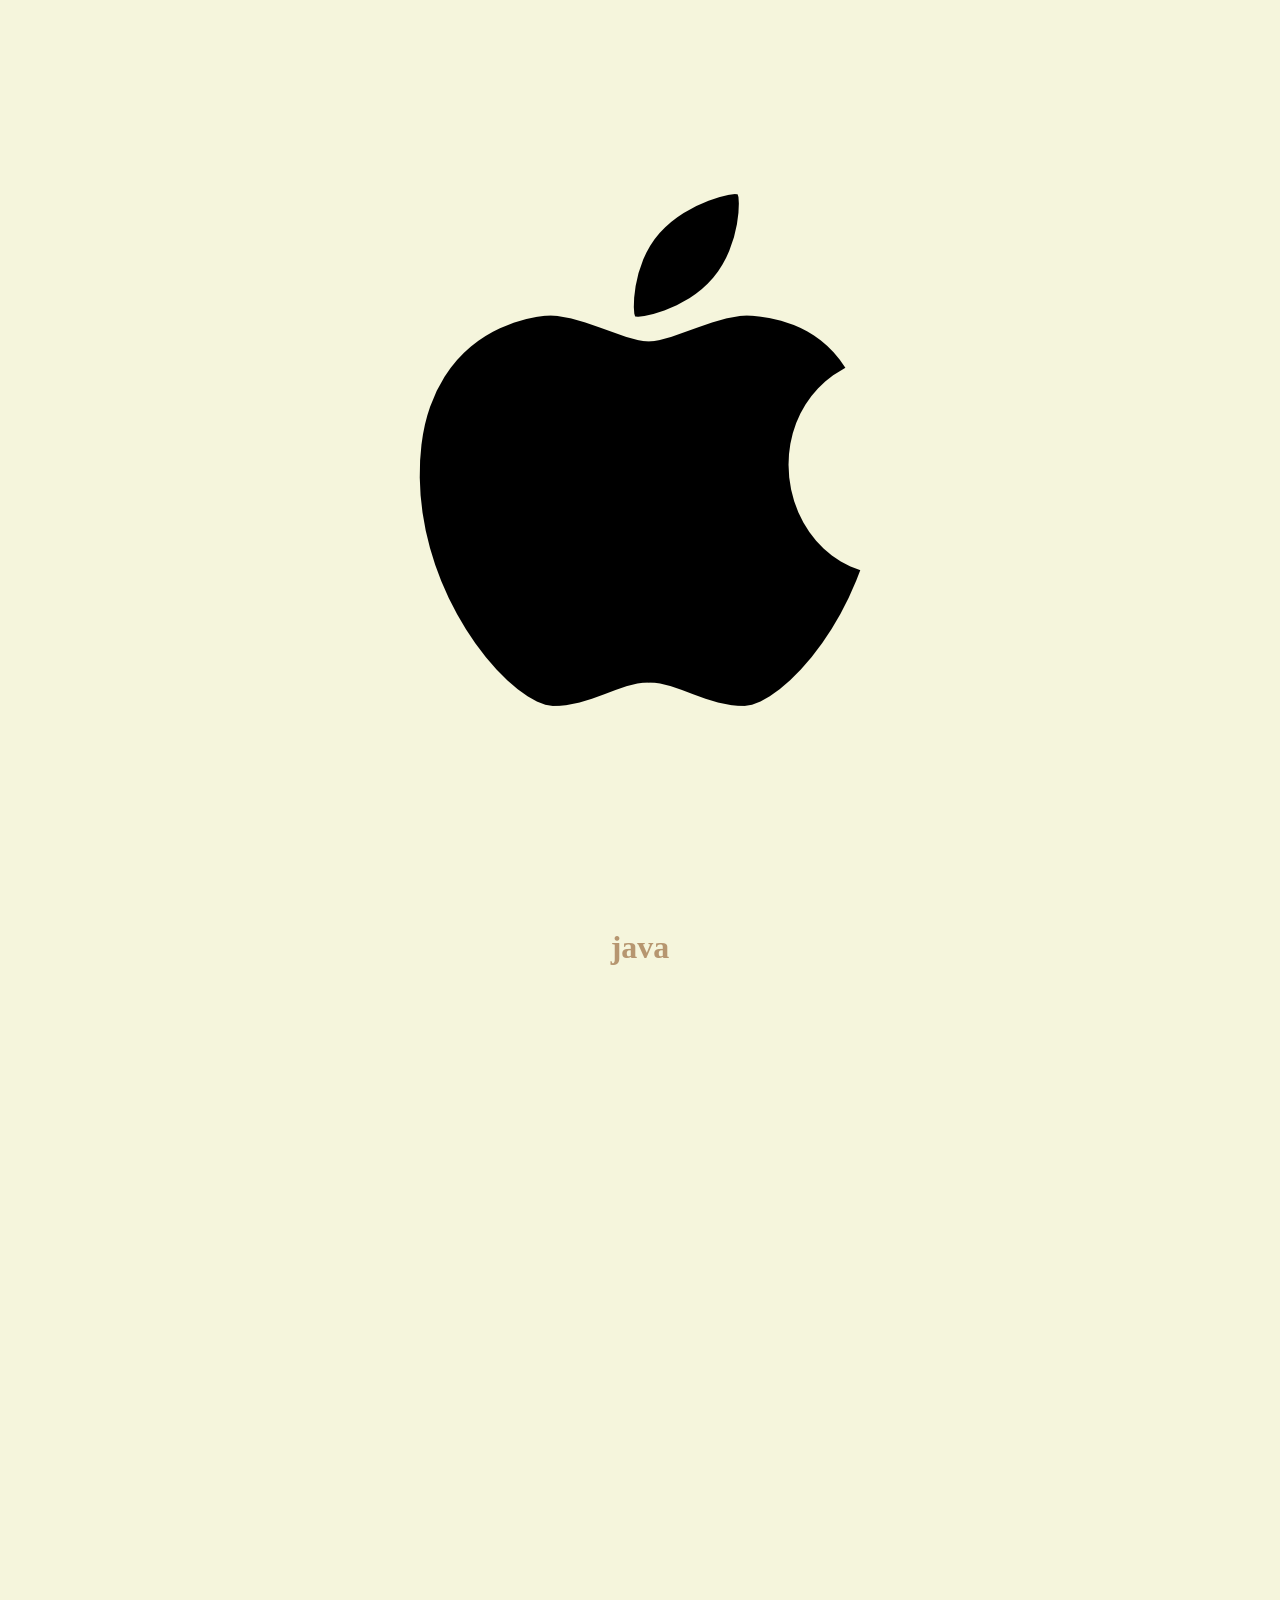
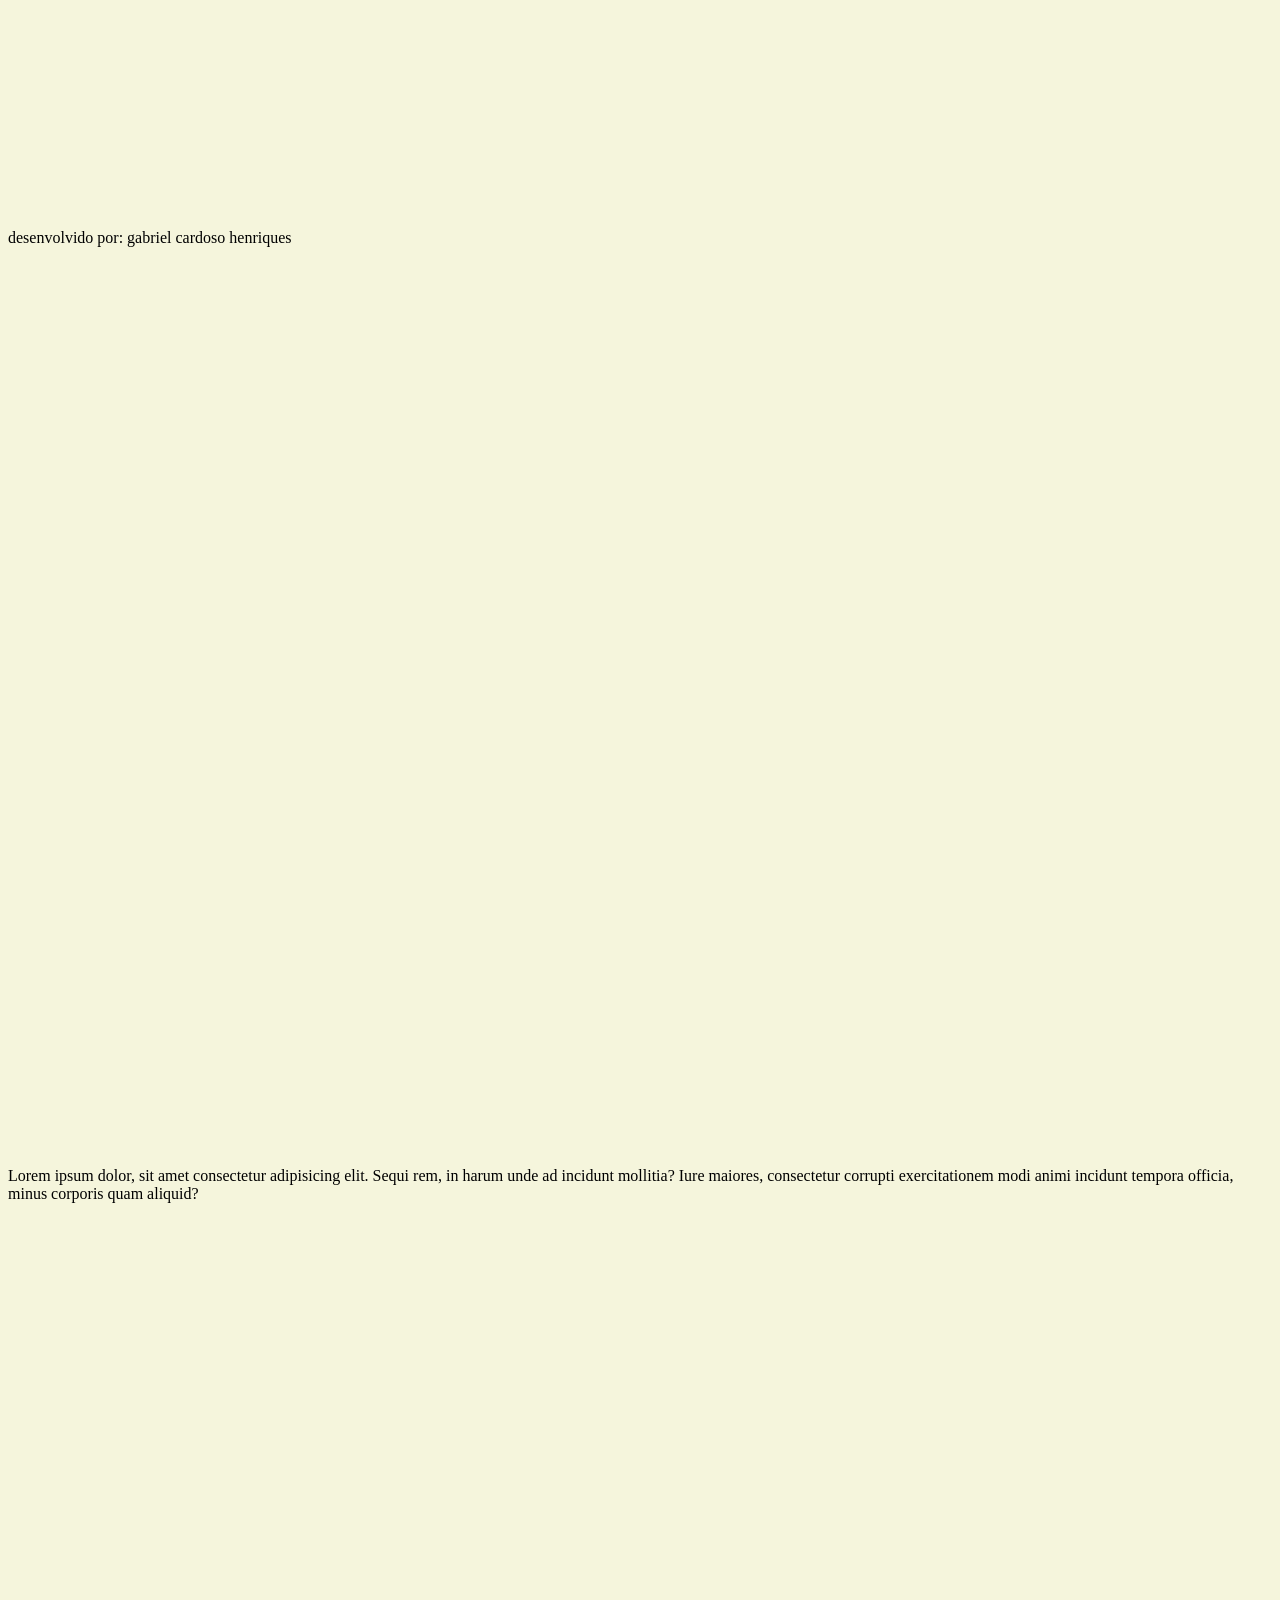
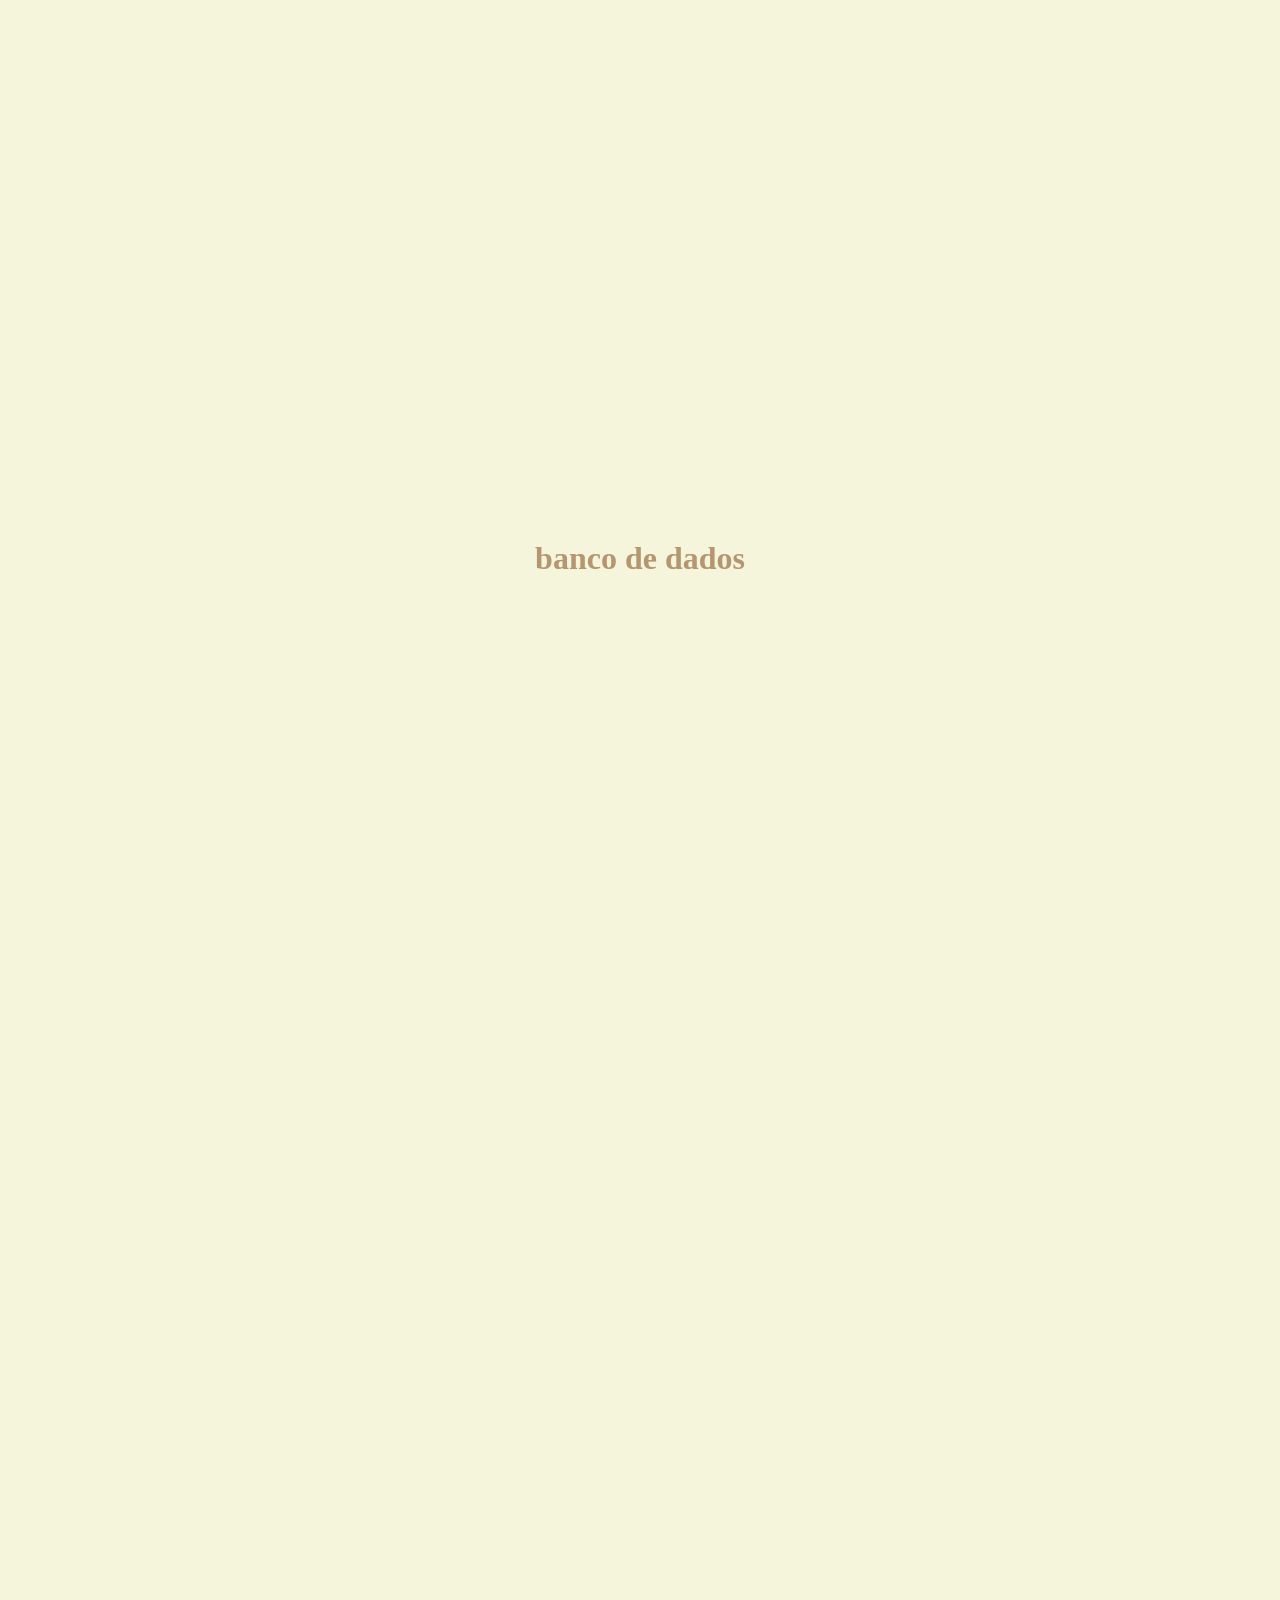
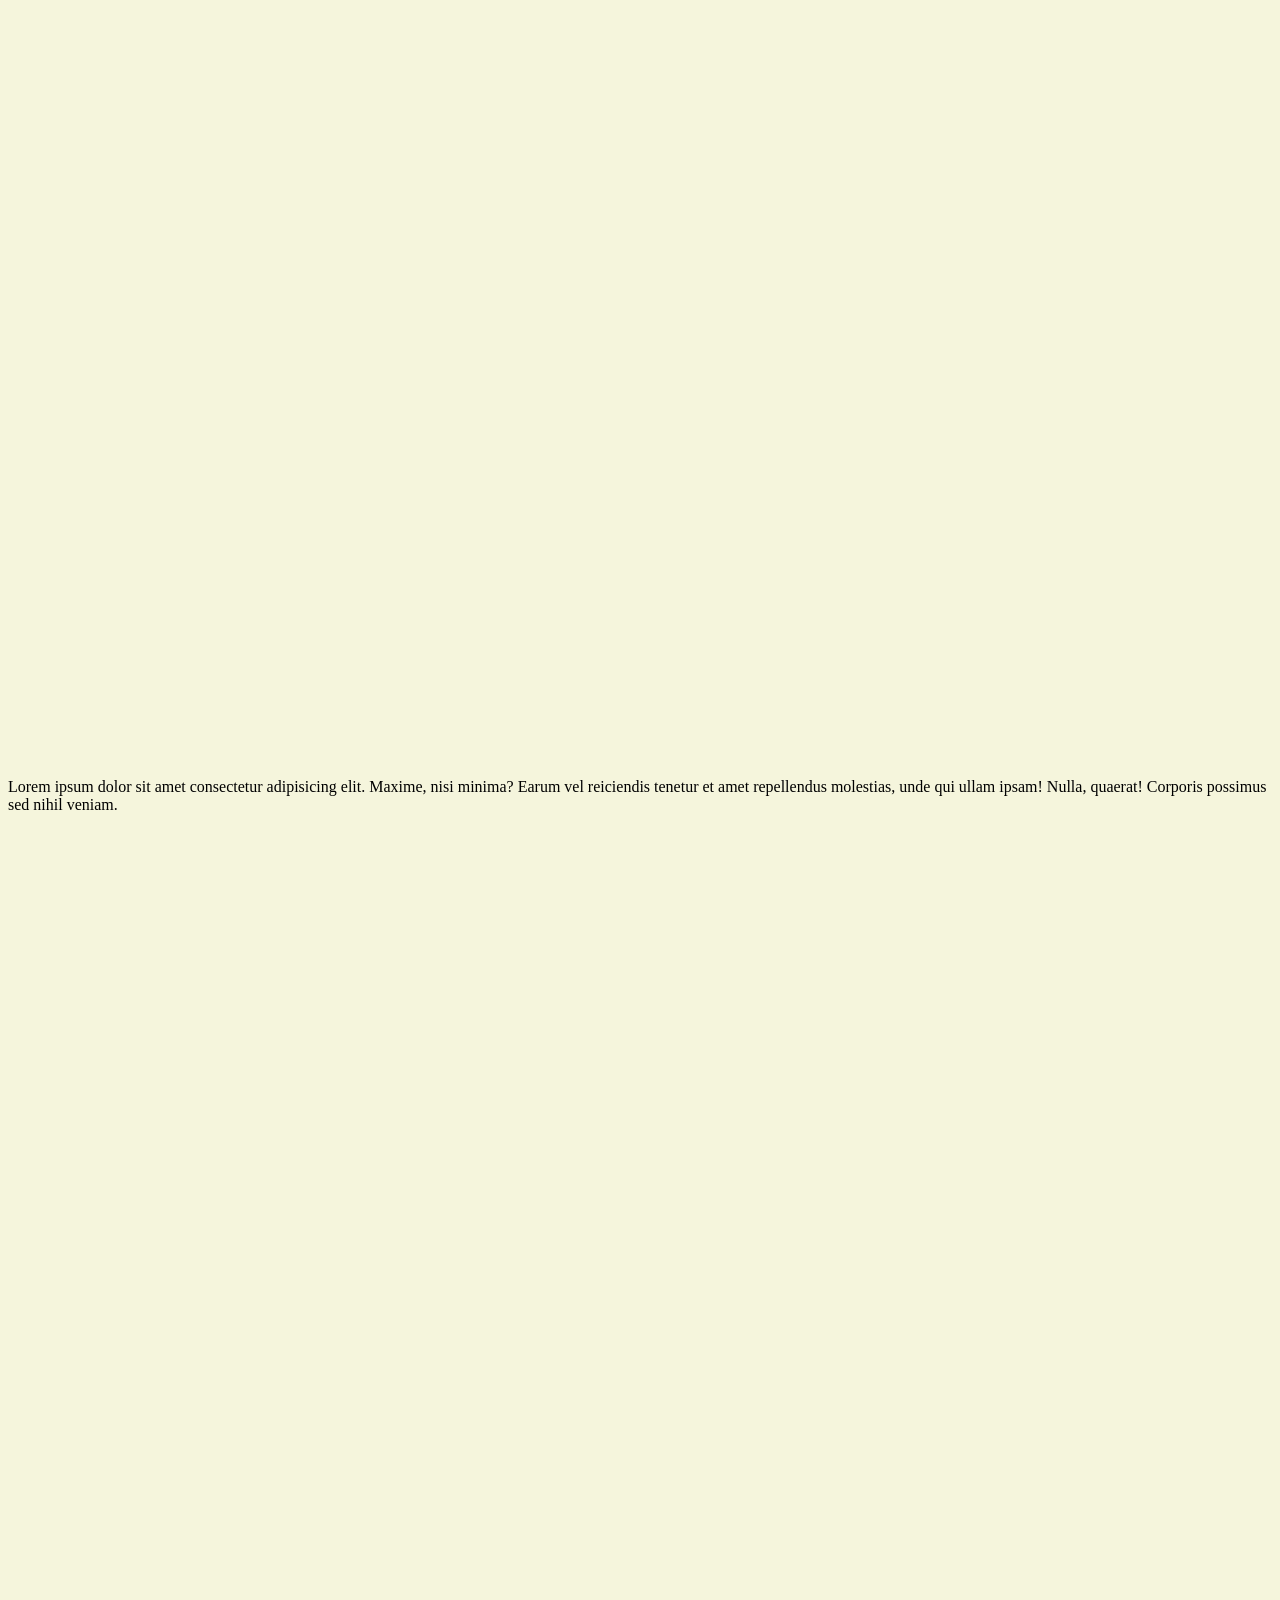
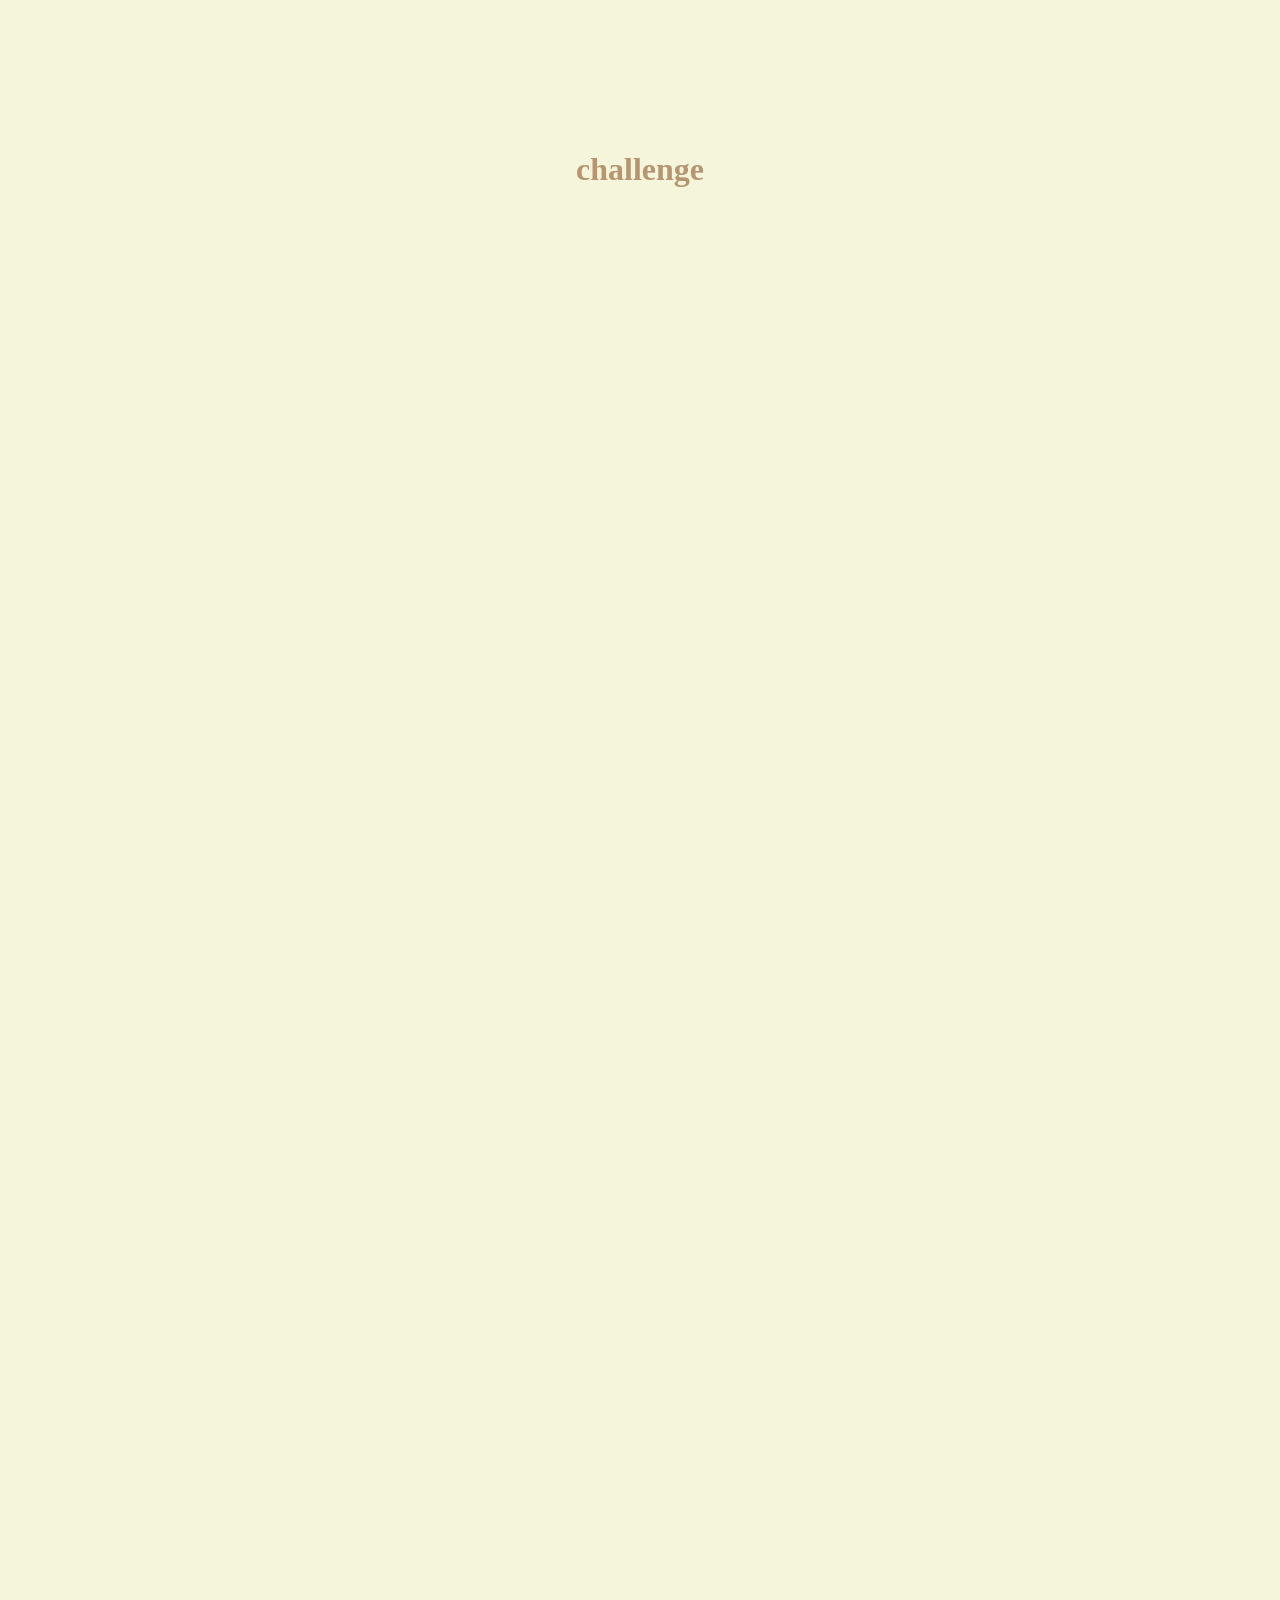
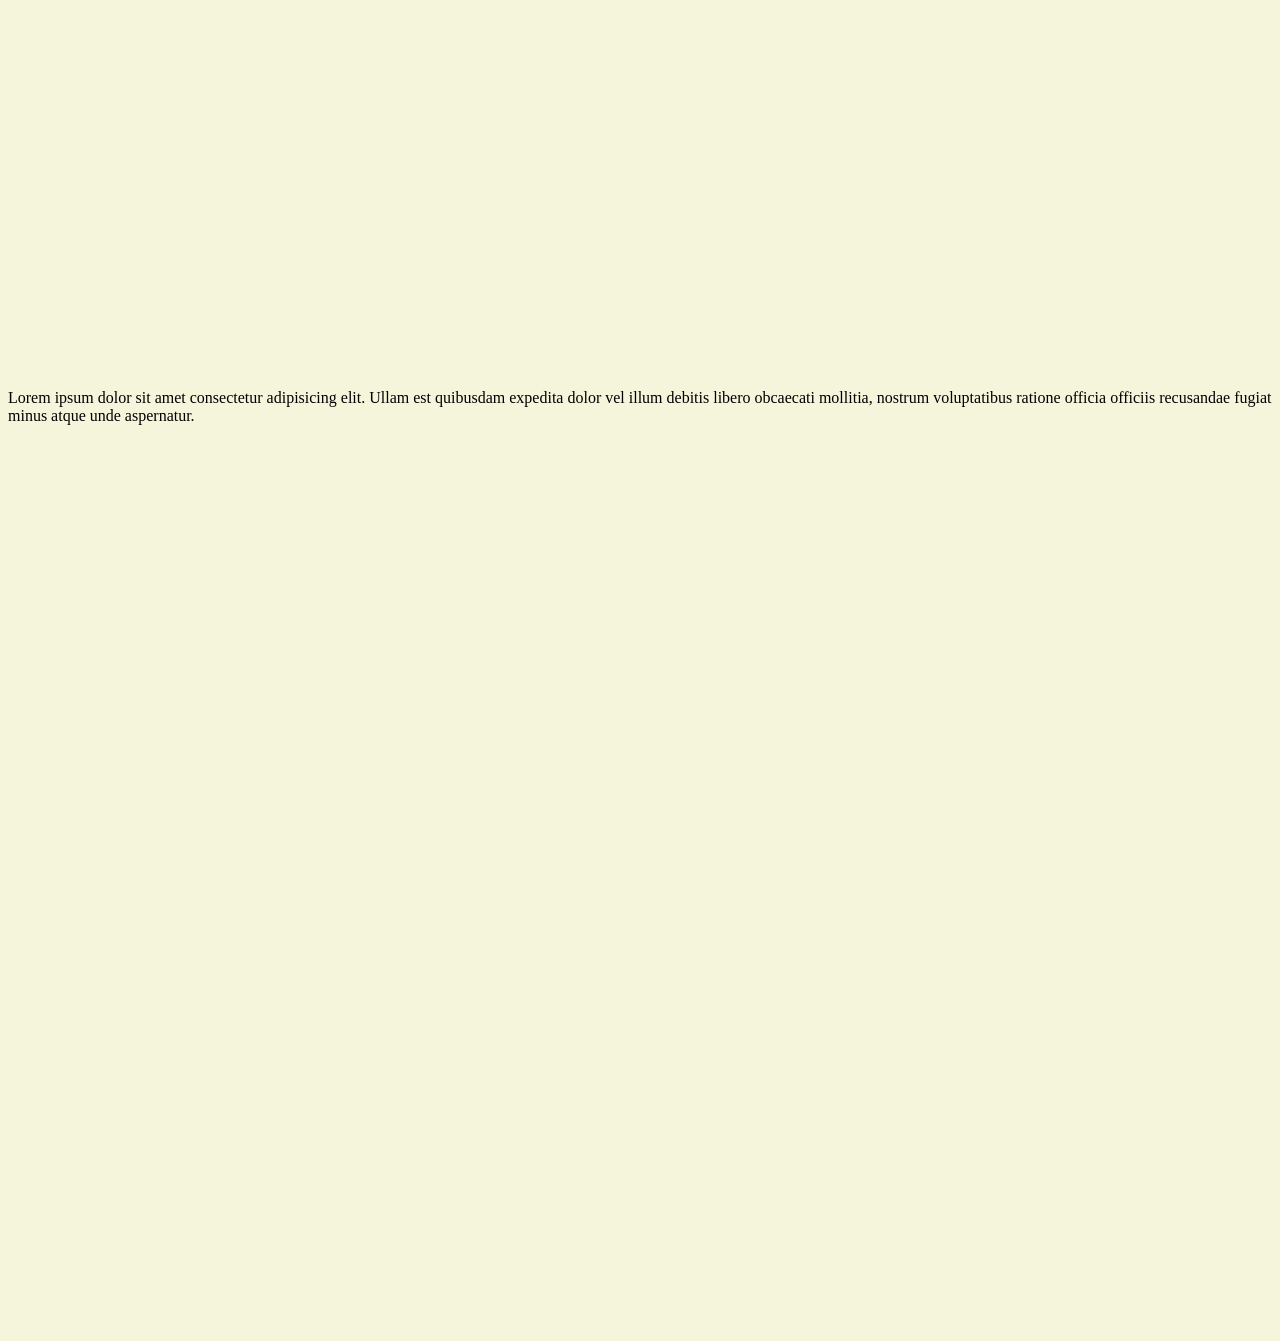
<file: css/index.html>
<!DOCTYPE html>
<html lang="pt-br">
<head>
    <meta charset="UTF-8">
    <meta name="viewport" content="width=device-width, initial-scale=1.0">
    <title>css</title>
    <link rel="stylesheet" href="estilos.css">
</head>
<body>
    <header>

    </header>
    <main>
<h1> java</h1>
</p>
Lorem ipsum dolor, sit amet consectetur adipisicing elit. Sequi rem, in harum unde ad incidunt mollitia? Iure maiores, consectetur corrupti exercitationem modi animi incidunt tempora officia, minus corporis quam aliquid?
<p>
<h1> banco de dados</h1>
</p>
Lorem ipsum dolor sit amet consectetur adipisicing elit. Maxime, nisi minima? Earum vel reiciendis tenetur et amet repellendus molestias, unde qui ullam ipsam! Nulla, quaerat! Corporis possimus sed nihil veniam.
</p>
<h1> challenge</h1>
</p>
Lorem ipsum dolor sit amet consectetur adipisicing elit. Ullam est quibusdam expedita dolor vel illum debitis libero obcaecati mollitia, nostrum voluptatibus ratione officia officiis recusandae fugiat minus atque unde aspernatur.
</p>
    </main>
    <footer>
        desenvolvido por: gabriel cardoso henriques
    </footer>
    
</body>
</html>
</file>
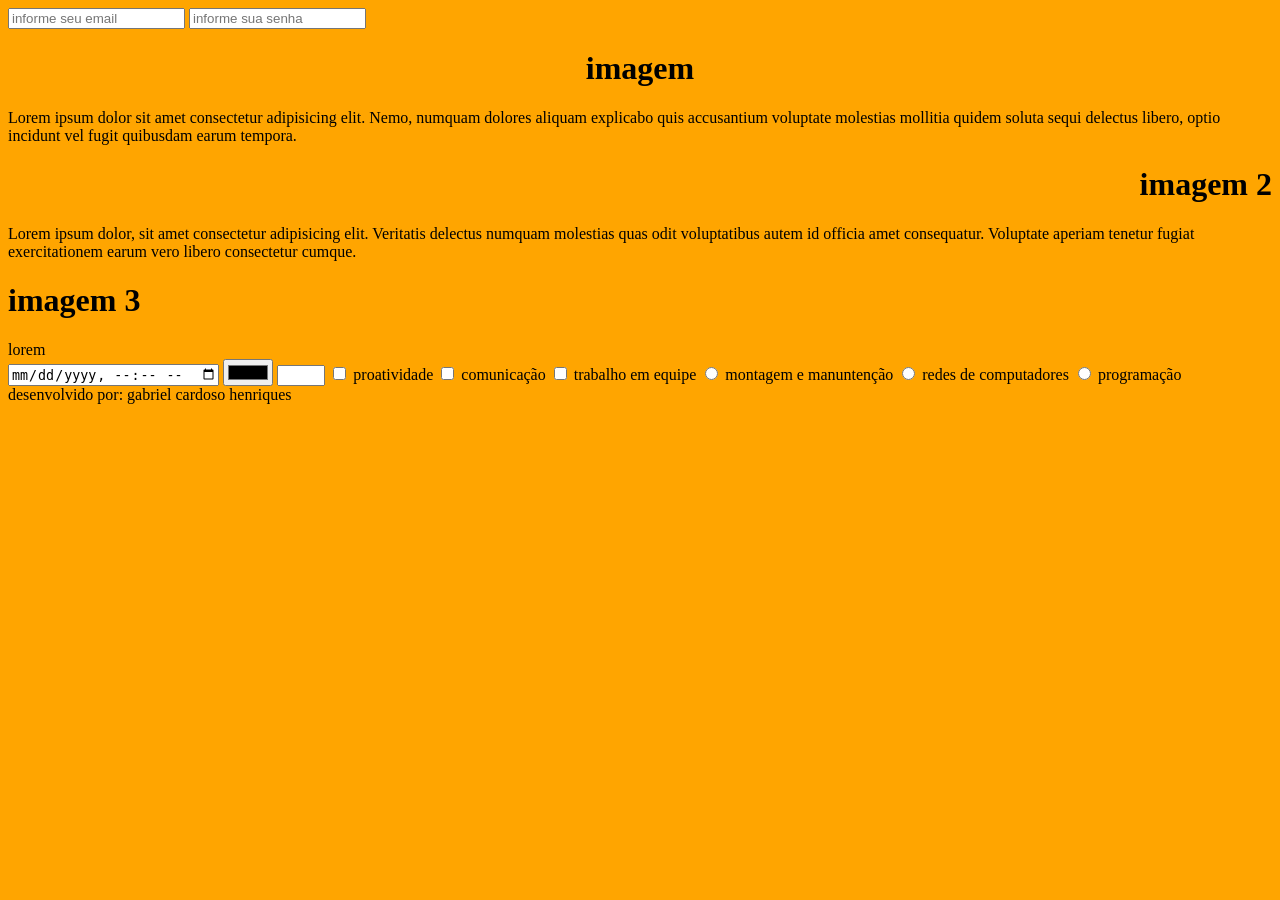
<file: forms/index.html>
<!DOCTYPE html>
<html lang="pt-br">
<head>
    <meta charset="UTF-8">
    <meta name="viewport" content="width=device-width, initial-scale=1.0">
    <title>Forms</title>
</head>
<body bgcolor="orange">
    <header>
       <form action="" method="post">
        <input type="email" placeholder="informe seu email">
        <input type="password" placeholder="informe sua senha">
       </form>
    </header>
    <main>
        <h1 style="text-align: center;"> imagem</h1>
        Lorem ipsum dolor sit amet consectetur adipisicing elit. Nemo, numquam dolores aliquam explicabo quis accusantium voluptate molestias mollitia quidem soluta sequi delectus libero, optio incidunt vel fugit quibusdam earum tempora.

        <h1 style="text-align: right;"> imagem 2</h1>
        Lorem ipsum dolor, sit amet consectetur adipisicing elit. Veritatis delectus numquam molestias quas odit voluptatibus autem id officia amet consequatur. Voluptate aperiam tenetur fugiat exercitationem earum vero libero consectetur cumque.
        
        <h1 style="text-align: left;"> imagem 3 </h1>
        lorem

        <form action="" method="post"> </form>
        <input type="datetime-local">
        <input type="color">
        <input type="number" min="0" max="30" step="2">
        
        <input type="checkbox"> proatividade
        <input type="checkbox"> comunicação
        <input type="checkbox"> trabalho em equipe

        <input type="radio" name="programação"> montagem e manuntenção 
        <input type="radio" name="programação"> redes de computadores
        <input type="radio" name="programação"> programação
    </main>
        
    <footer>
        desenvolvido por: gabriel cardoso henriques
    </footer>

    
</body>
</html>
</file>
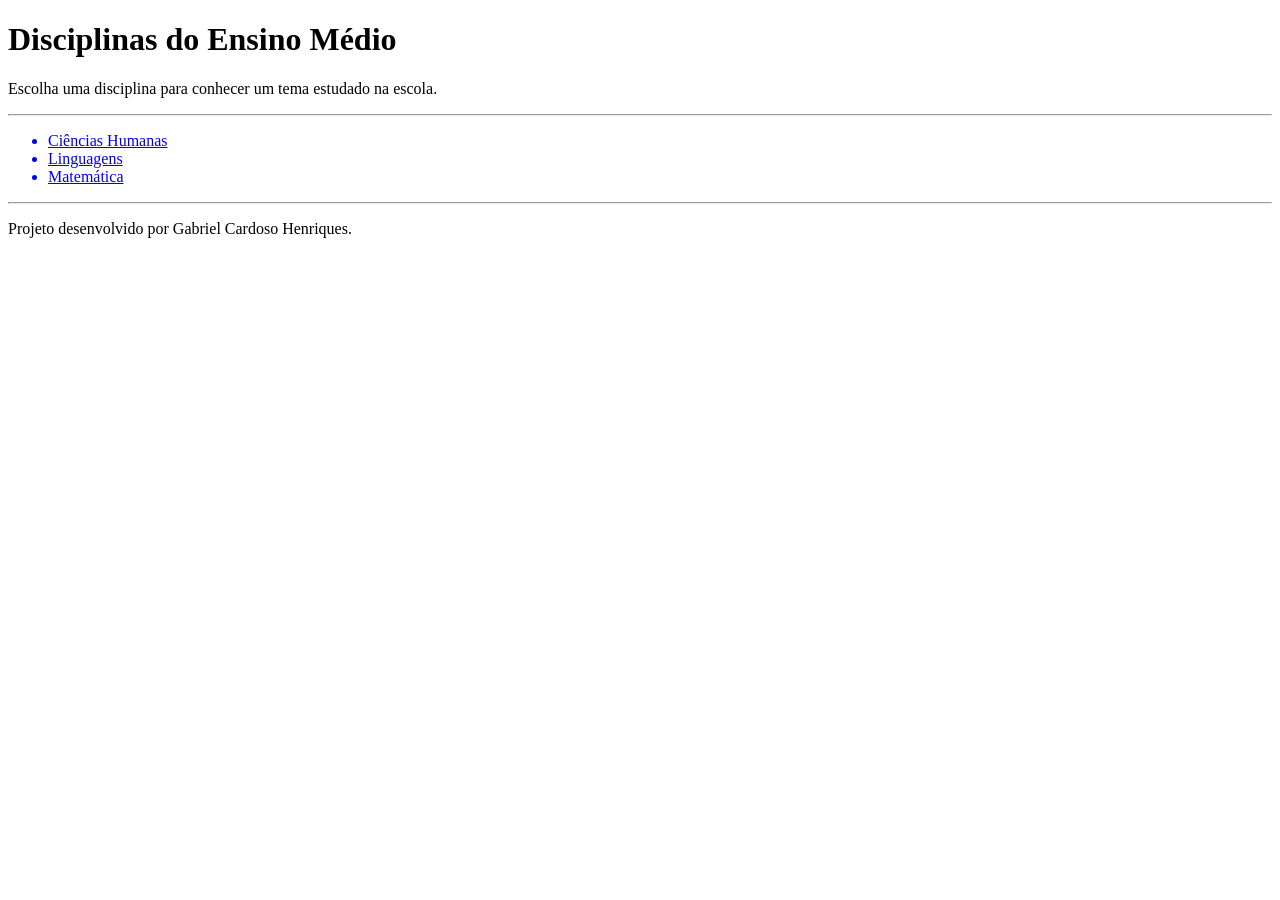
<file: lição forms/index.html>
<!DOCTYPE html>
<html lang="pt-br">
<head>
    <meta charset="UTF-8">
    <meta name="viewport" content="width=device-width, initial-scale=1.0">
    <title>Disciplinas Escolares</title>
    <link rel="shortcut icon" href="scythe.png" type="image/x-icon">
</head>
<body bgcolor="White">

    <h1>Disciplinas do Ensino Médio</h1>

    <p>Escolha uma disciplina para conhecer um tema estudado na escola.</p>

    <hr>

    <ul>
        <a href="ch.html"><li>Ciências Humanas</li></a>
        <a href="lg.html"><li>Linguagens</li></a>
        <a href="mat.html"><li>Matemática</li></a>
    </ul>

    <hr>

    <p>Projeto desenvolvido por Gabriel Cardoso Henriques.</p>

</body>
</html>
</file>
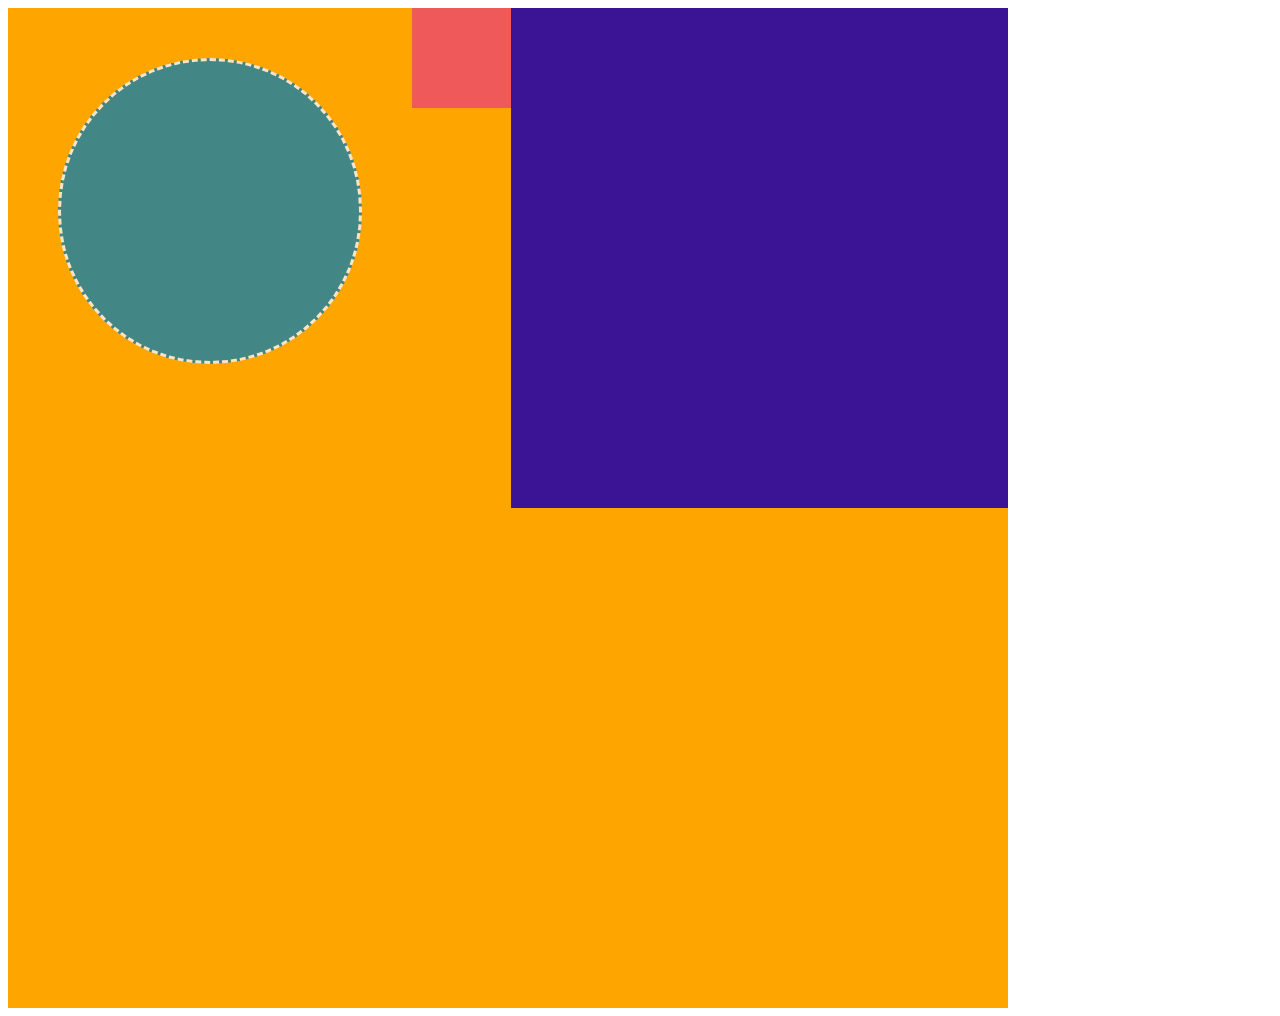
<file: estilo/estilo.html>
<!DOCTYPE html>
<html lang="pt-br">
<head>
    <meta charset="UTF-8">
    <meta name="viewport" content="width=device-width, initial-scale=1.0">
    <title>div</title>
    <link rel="stylesheet" href="estilo.css">
</head>
<body>
    <div class ="container" > 
    <div class="box1">
 
    </div>
 
    <div class="box2">
 
    </div>
 
    <div class="box3">
 
    </div>
   <div>
</body>
</html>
</file>
<file: css/estilos.css>
*{
    height: 100%;
}
h1{
text-align: center;
color: rgb(182, 150, 112);
}
p{
font-family: 'Lucida Sans', 'Lucida Sans Regular', 'Lucida Grande', 'Lucida Sans Unicode', Geneva, Verdana, sans-serif;
color: black;
text-align: right;
}
body{
   /* background-image: linear-gradient(to bottom,red, blue;*/


    background-color: beige;
    background-image: url(apple-big-logo.png);
    background-repeat: no-repeat;
    background-position-x: center ;
    background-position-y: center;

    
  




}
</file>
<file: estilo/estilo.css>
.container{
    display: flex;
    height:1000px ;
    width: 1000px;
    background-color:orange ;

 }
 .box1{
    height: 300px;
    width: 300px;
    background-color: rgb(66, 134, 134);
    border-style: dashed;
    border-color: bisque;
    border-radius: 1000px;
    margin: 50px;
    
}
.box2{
    height: 100px;
    width: 100px;
    background-color: rgb(240, 89, 89);
}
.box3{
    height: 500px;
    width: 500px;
    background-color: rgb(59, 20, 150);
}
</file>
